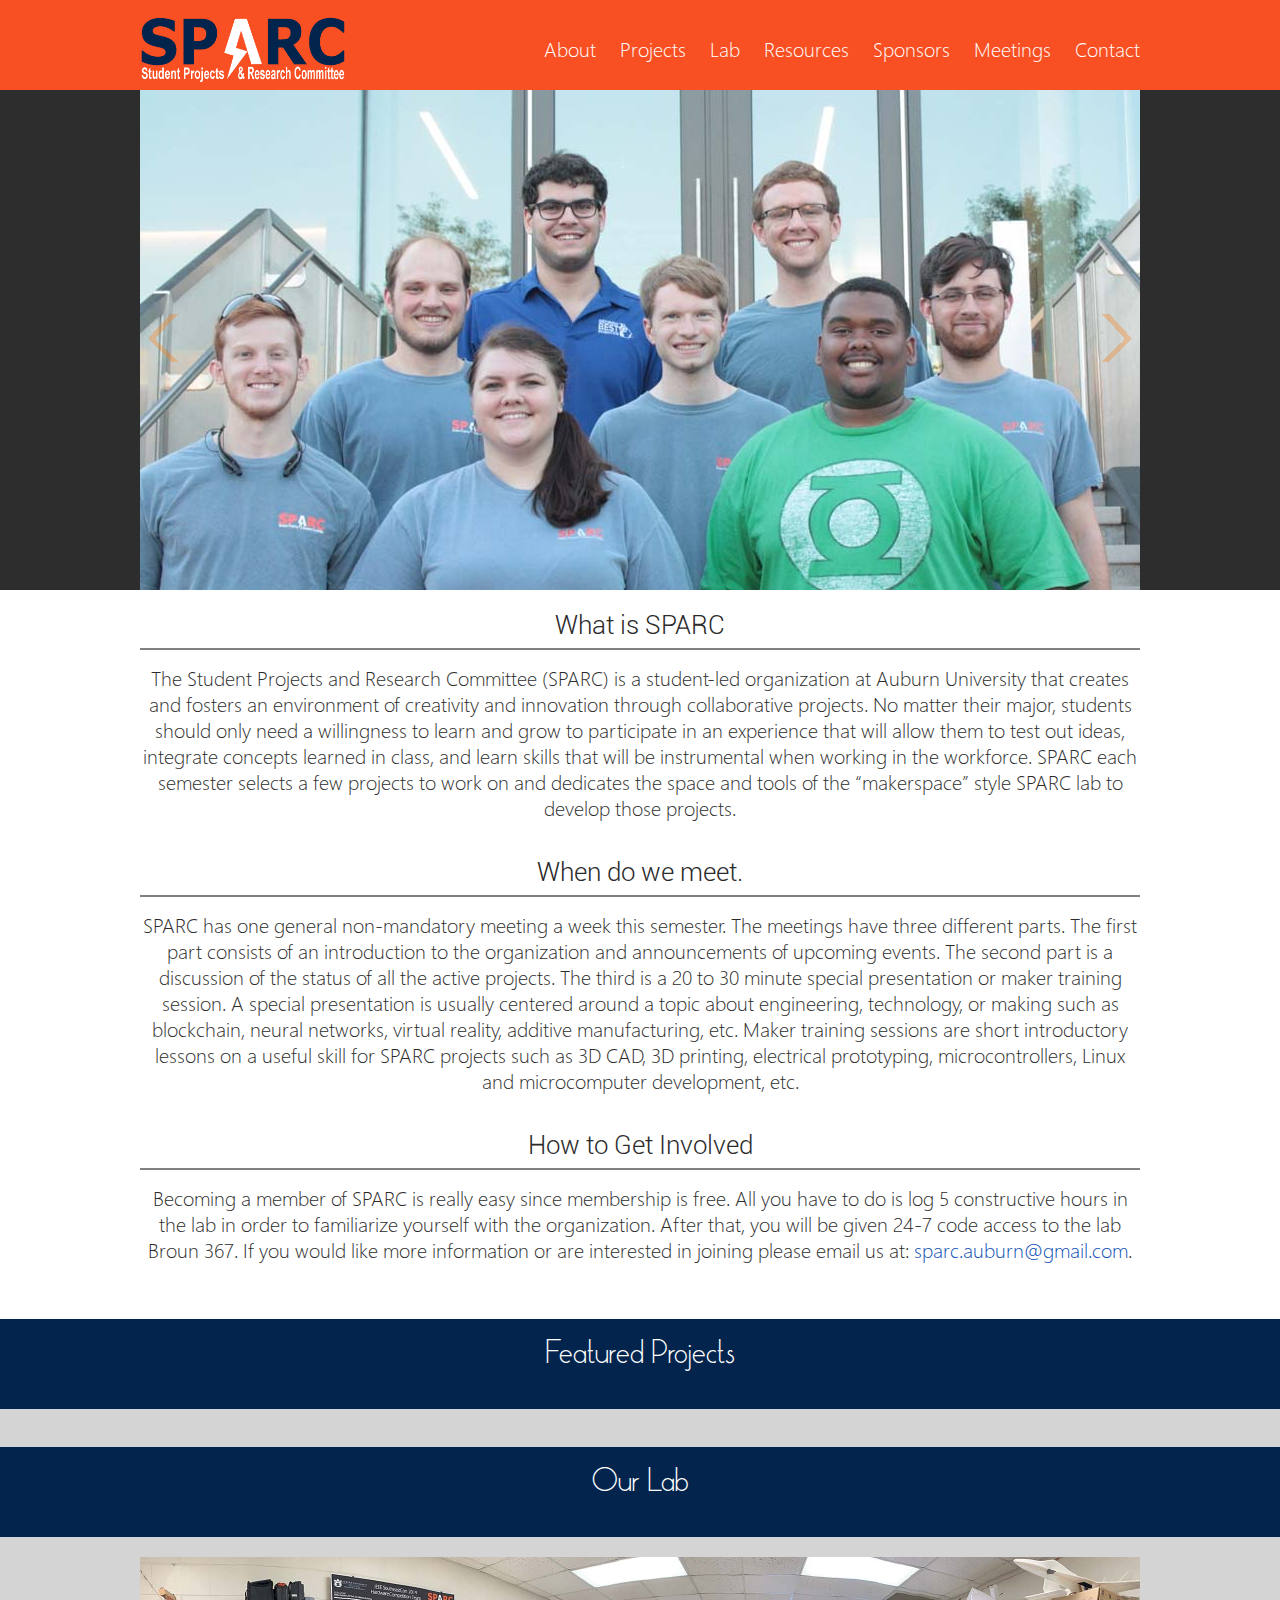
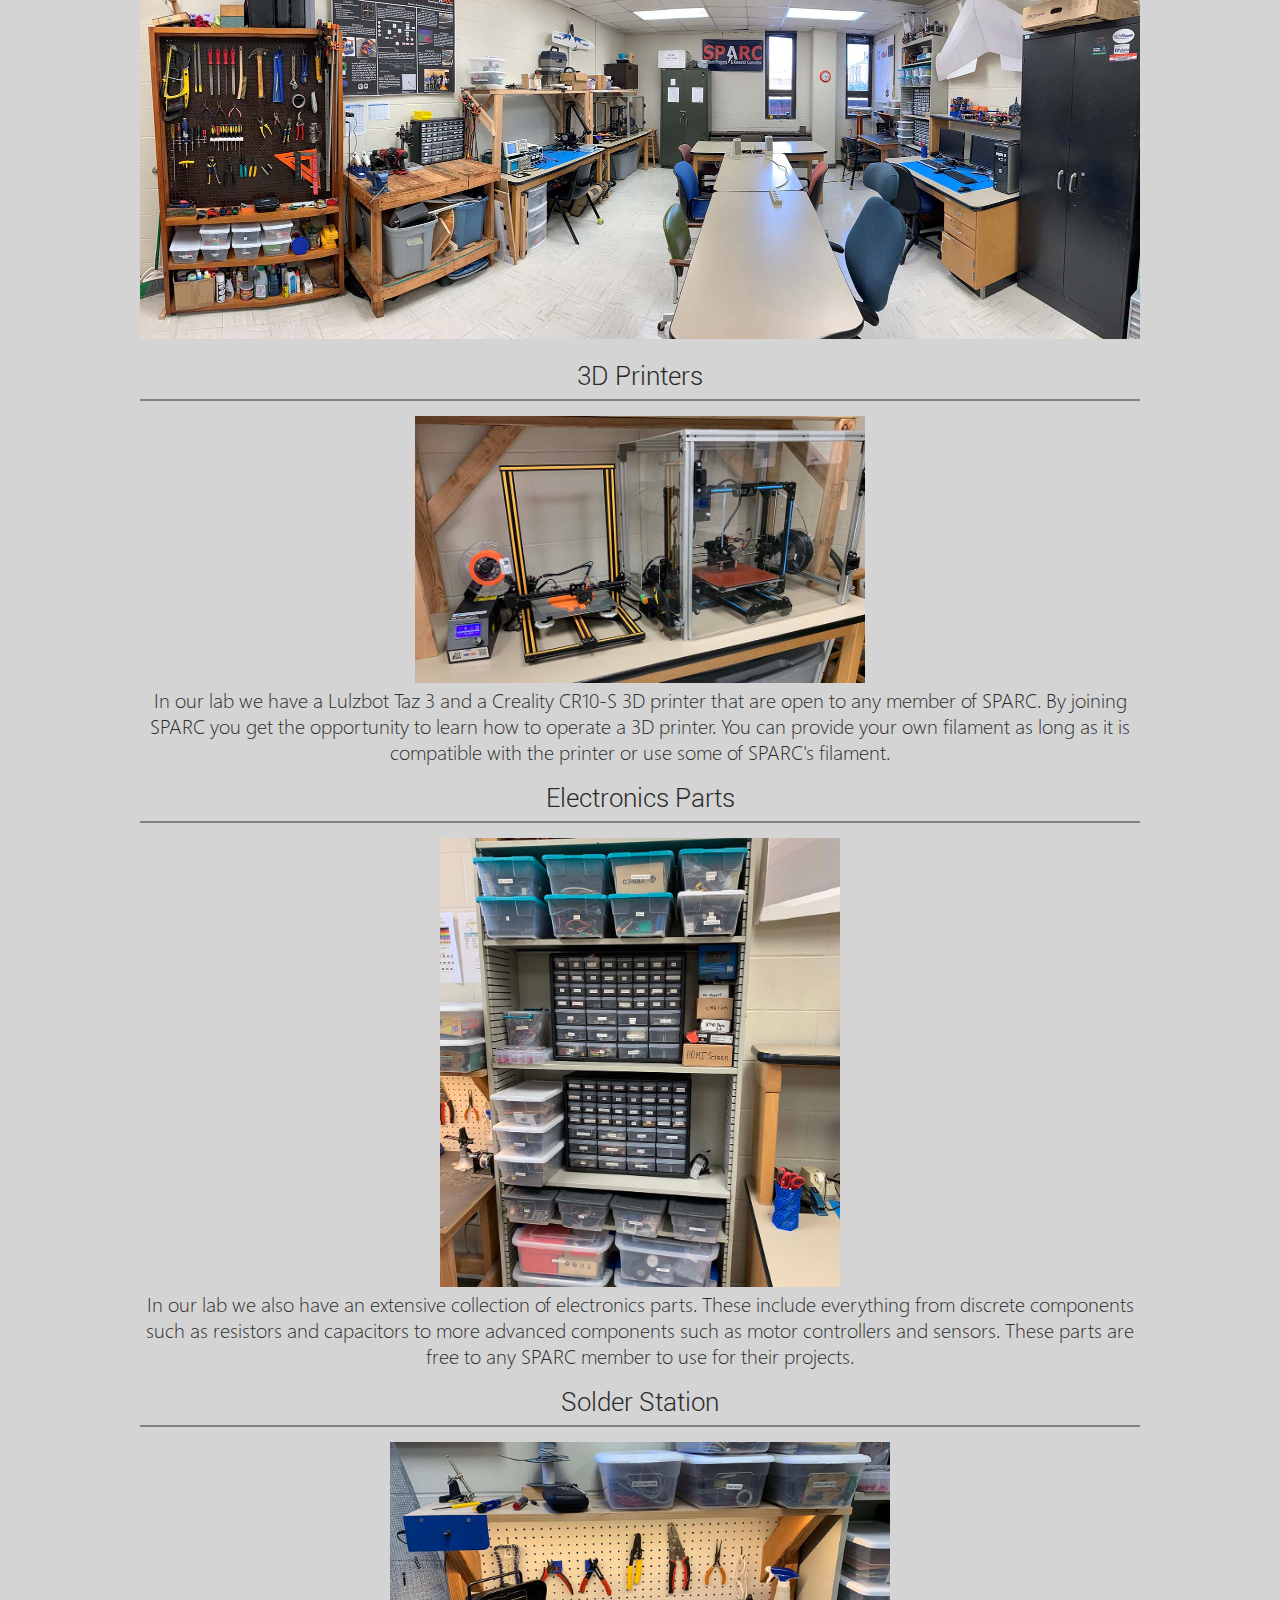
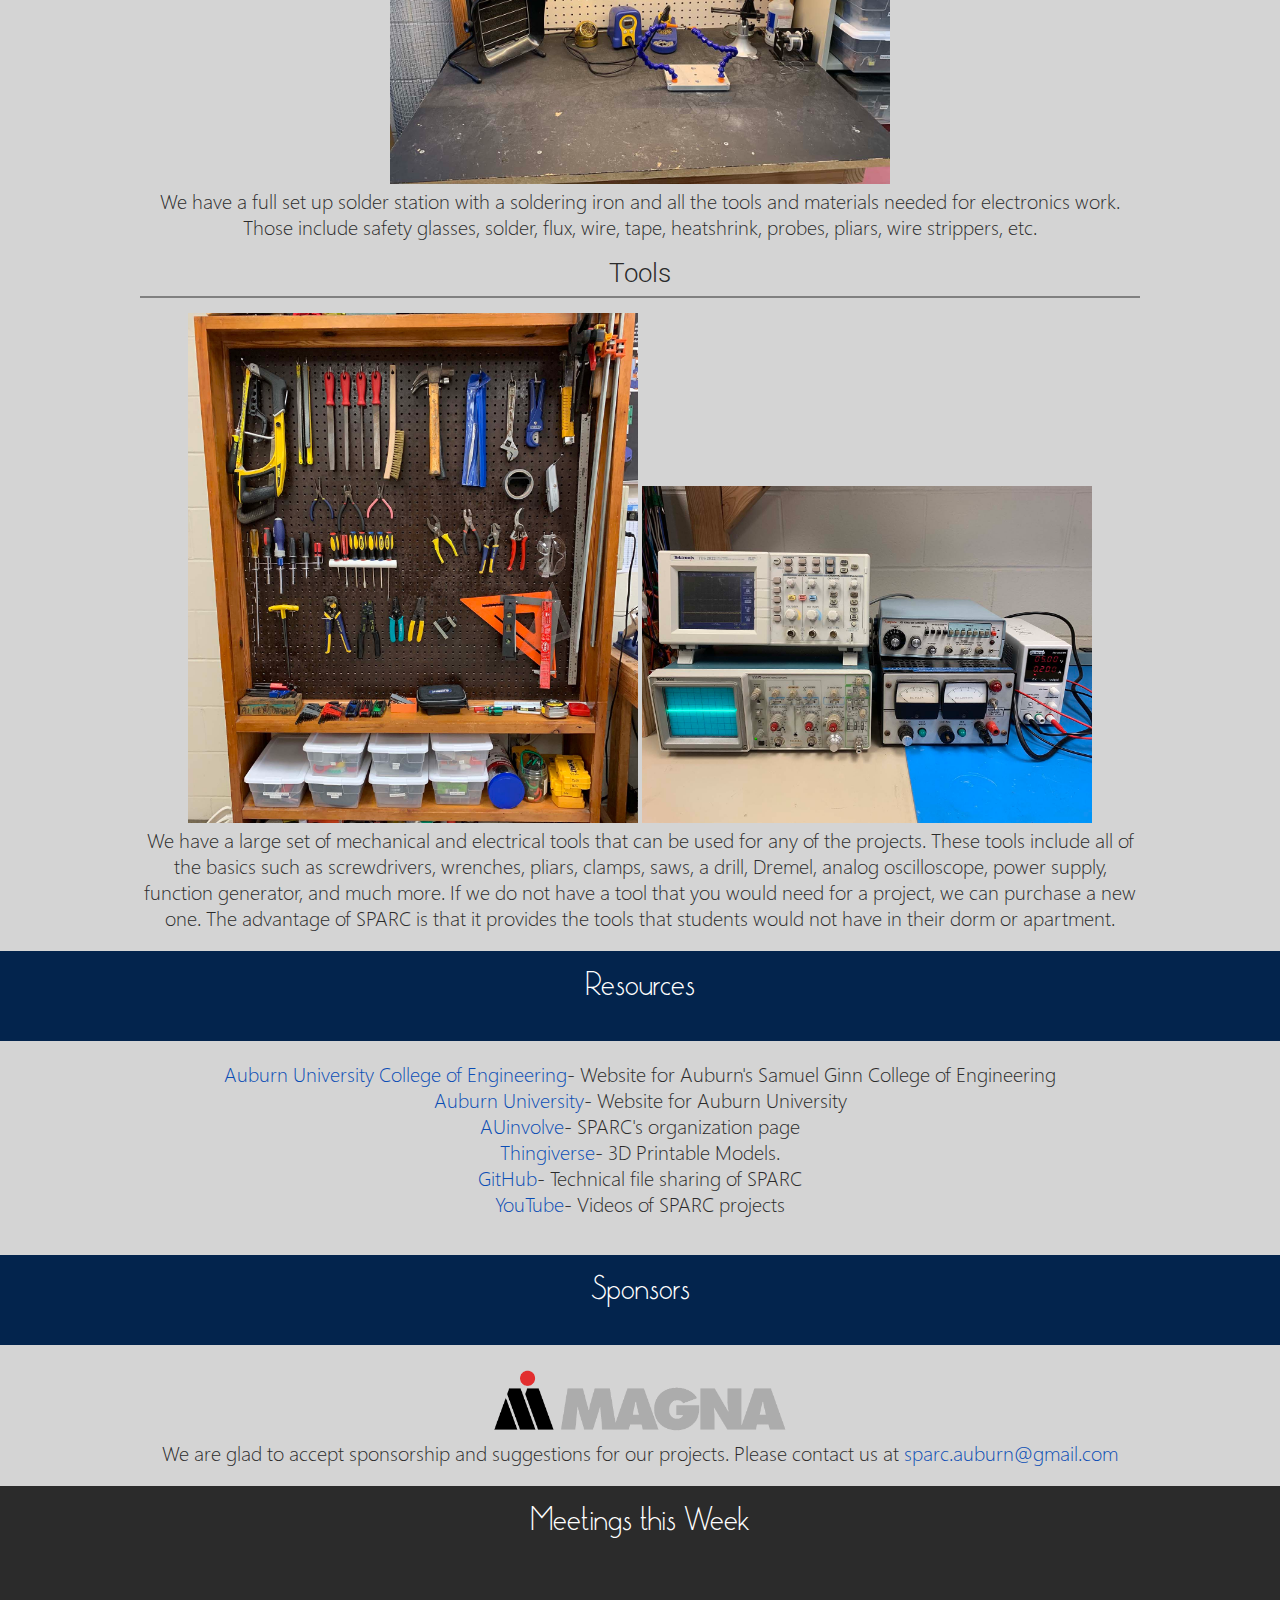
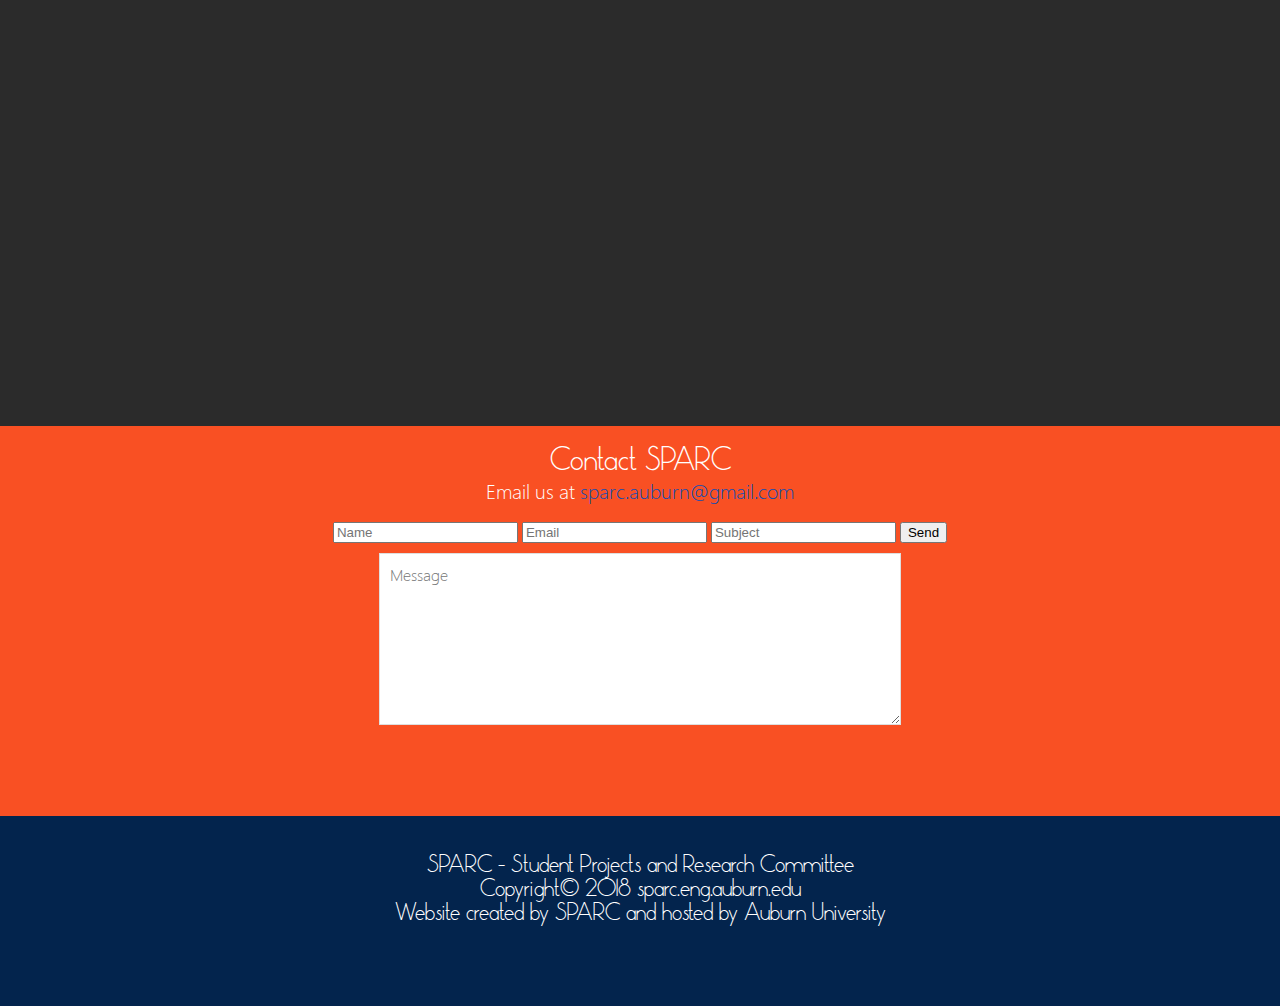
<file: current_website/index.html>
<!DOCTYPE html> <!---HTML5 Doctype////////-->
<html lang="en"> <!--HTML Opening Bracket-->
<!--Website originally created by: Matthew Castleberry////////////////////////////////////////////////-->

<head>
	<meta charset="utf-8"> <!--HTML5 Doctype-->
<!--Website Declarations-->
	<title>SPARC - Auburn University</title><!--Browser Window Title-->
	<meta name="description" content="SPARC which stands for Student Projects and Research Committee is Auburn University's makerspace.  It is a club that provides students with the opportunity to test out their own ideas, integrate concepts learned in class, compete with peers at other schools, and demonstrate their products to the public. SPARC provides the lab space, tools, materials, and funding for projects."/><!--Search Description-->
	<meta name="keywords" content="SPARC, SPARC Auburn, Auburn SPARC, Student Project and Research Committee, ausparc, Auburn University, Auburn, STEM, Electrical Engineering, Samuel Ginn College of Engineering" />  <!--Keywords-->
	<link rel="Shortcut Icon" type="image/ico" href="img/favicon.ico"> <!--Browser Window Icon-->
<!--Stylesheets/Javascript links-->
	<link rel="stylesheet" href="css/reset.css" type="text/css" media="screen"> <!-- Reset Styles  -->
	<link rel="stylesheet" href="css/style.css" type="text/css" media="screen"> <!-- Main Styles  -->
	<link href='http://fonts.googleapis.com/css?family=Sue+Ellen+Francisco|Annie+Use+Your+Telescope|Architects+Daughter' rel='stylesheet' type='text/css'>
	<link rel="stylesheet" href="css/jd.gallery.css" type="text/css" media="screen" charset="utf-8"><!--Slideshow-->
	<script src="scripts/mootools-1.2.1-core-yc.js" type="text/javascript"></script>
	<script src="scripts/mootools-1.2-more.js" type="text/javascript"></script>
	<script src="scripts/jd.gallery.js" type="text/javascript"></script>
	<script src="scripts/jd.gallery.transitions.js" type="text/javascript"></script>
	<script src="scripts/jd.gallery.transitions.js" type="text/javascript"></script>
	<script> <!--Google Analytics-->
  (function(i,s,o,g,r,a,m){i['GoogleAnalyticsObject']=r;i[r]=i[r]||function(){
  (i[r].q=i[r].q||[]).push(arguments)},i[r].l=1*new Date();a=s.createElement(o),
  m=s.getElementsByTagName(o)[0];a.async=1;a.src=g;m.parentNode.insertBefore(a,m)
  })(window,document,'script','//www.google-analytics.com/analytics.js','ga');

  ga('create', 'UA-74087561-1', 'auto');
  ga('send', 'pageview');
	</script>
<!--change-->

</head>

<body>

<!--Header and Navigation////////////////////////////////////////////////////-->
<article class="full" id="header">
	<div class="wrap">
		<img src="images/logo.gif" style="height:70px;position:relative;top:-5px;">
		<div id="navbar">
			<ul>
				<li><a href="#aboutsection">About</a></li>
				<li><a href="#projectssection">Projects</a></li>
				<li><a href="#labsection">Lab</a></li>
				<li><a href="#resourcessection">Resources</a></li>
				<li><a href="#sponsorssection">Sponsors</a></li>
				<li><a href="#meetingsection">Meetings</a></li>
				<li><a href="#contactsection">Contact</a></li>
			</ul>
		</div>
	</div>
</article>
<!--Begin Slideshow-->
	<script type="text/javascript">
			function startGallery() {
				var myGallery = new gallery($('myGallery'), {
					timed: true,
					defaultTransition: "fadeslideleft"
				});
			}
			window.addEvent('domready', startGallery);
	</script>
	<div id="slideshow">
			<div id="myGallery">
				<div class="imageElement">
					<a href="#" title="open image" class="open"></a>
					<img src="images/slideshow/1.jpg" class="full" alt=""/>
				</div>
				<div class="imageElement">
					<h3></h3>
					<p></p>
					<a href="#" title="open image" class="open"></a>
					<img src="images/slideshow/2.jpg" class="full" alt=""/>
				</div>
				<div class="imageElement">
					<h3></h3>
					<p></p>
					<a href="#" title="open image" class="open"></a>
					<img src="images/slideshow/3.jpg" class="full" alt=""/>
				</div>
				<div class="imageElement">
					<h3></h3>
					<p></p>
					<a href="#" title="open image" class="open"></a>
					<img src="images/slideshow/4.jpg" class="full" alt=""/>
				</div>
				<div class="imageElement">
					<h3></h3>
					<p></p>
					<a href="#" title="open image" class="open"></a>
					<img src="images/slideshow/5.jpg" class="full" alt=""/>
				</div>
				<div class="imageElement">
					<h3></h3>
					<p></p>
					<a href="#" title="open image" class="open"></a>
					<img src="images/slideshow/6.JPG" class="full" alt=""/>
				</div>
			</div>
		</div>
	<!--End Slideshow-->
<!--///////////////////////////////////////////////-About Section-////////-->
	<article class="full">
		<div class="wrap"><center>
			<h3><center>What is SPARC</center></h3><hr class="wide-line"  noshade/>
			<p>The Student Projects and Research Committee (SPARC) is a student-led organization at Auburn University that creates and fosters an environment of creativity and innovation through collaborative projects. No matter their major, students should only need a willingness to learn and grow to participate in an experience that will allow them to test out ideas, integrate concepts learned in class, and learn skills that will be instrumental when working in the workforce.  SPARC each semester selects a few projects to work on and dedicates the space and tools of the “makerspace” style SPARC lab to develop those projects.</p>
			<br><br>
			<h3><center>When do we meet.</center></h3><hr class="wide-line" noshade/>
			<p>SPARC has one general non-mandatory meeting a week this semester. The meetings have three different parts. The first part consists of an introduction to the organization and announcements of upcoming events. The second part is a discussion of the status of all the active projects. The third is a 20 to 30 minute special presentation or maker training session. A special presentation is usually centered around a topic about engineering, technology, or making such as blockchain, neural networks, virtual reality, additive manufacturing, etc. Maker training sessions are short introductory lessons on a useful skill for SPARC projects such as 3D CAD, 3D printing, electrical prototyping, microcontrollers, Linux and microcomputer development, etc.</p>
			<br><br>
			<h3><center>How to Get Involved</center></h3><hr class="wide-line" noshade/>
			<p>Becoming a member of SPARC is really easy since membership is free. All you have to do is log 5 constructive hours in the lab in order to familiarize yourself with the organization. After that, you will be given 24-7 code access to the lab Broun 367. If you would like more information or are interested in joining please email us at: <a href="mailto:sparc.auburn@gmail.com">sparc.auburn@gmail.com</a>.</p>
			<br>
			<br>
		</div>
	</article>			
<br>

<!--////////////////////////////////////////////////-Project Section-////////-->
<article class="full" id="titlebar" >
	<div class="wrap" id="projectssection">
		<center><h1 style="color:white;">Featured Projects</h1></center>
	</div>
</article>

<article class="full" id="projects">
	<br/>
	<script src="http://ajax.microsoft.com/ajax/jquery/jquery-1.4.2.min.js" type="text/javascript"></script>
	<script>
		var jq142 = jQuery.noConflict();
	</script>
	<script src="scripts/github.js" type="text/javascript"></script>
	<div class="wrap">
		<div class="center-column">
			<div class="columns">
				<div id="repos">
					<ul id="repo_list">
					</ul>
				</div>
			<div id="repo_content"></div>
			</div>
		</div>
	</div>
</article>
<!--///////////////////////////////////////////////-Our Lab-////////-->
<article class="full" id="titlebar"><center>
	<div class="wrap" id="labsection">
		<h1 style="color:white;">Our Lab</h1>
	</div>
</article>
<article class="full" id="resources"><center>
	<div class="wrap">
		<img src="images/labpanaroma.JPG" style="width:100%;"><br/><br/>
		<h3>3D Printers</h3> <hr class="wide-line" noshade/>
		<img src="images/3D Printer.JPG" style="width:45%;">
		<p>In our lab we have a Lulzbot Taz 3 and a Creality CR10-S 3D printer that are open to any member of SPARC.  By joining SPARC you get the opportunity to learn how to operate a 3D printer.  You can provide your own filament as long as it is compatible with the printer or use some of SPARC's filament.</p>
		<br/><h3>Electronics Parts</h3> <hr class="wide-line" noshade/>
		<img src="images/electronicsparts.JPG" style="width:40%;">
		<p>In our lab we also have an extensive collection of electronics parts.  These include everything from discrete components such as resistors and capacitors to more advanced components such as motor controllers and sensors.  These parts are free to any SPARC member to use for their projects.</p>
		<br/><h3>Solder Station</h3> <hr class="wide-line" noshade/>
		<img src="images/solderstation.JPG" style="width:50%;">
		<p>We have a full set up solder station with a soldering iron and all the tools and materials needed for electronics work.  Those include safety glasses, solder, flux, wire, tape, heatshrink, probes, pliars, wire strippers, etc.</p>
		<br/><h3>Tools</h3> <hr class="wide-line" noshade/>
		<img src="images/tools.JPG" style="width:45%;image-orientation: from-image;">
		<img src="images/electronictools.JPG" style="width:45%;">
		<p>We have a large set of mechanical and electrical tools that can be used for any of the projects.  These tools include all of the basics such as screwdrivers, wrenches, pliars, clamps, saws, a drill, Dremel, analog oscilloscope, power supply, function generator, and much more.  If we do not have a tool that you would need for a project, we can purchase a new one.  The advantage of SPARC is that it provides the tools that students would not have in their dorm or apartment.</p>
	</div>
</article>

<!--///////////////////////////////////////////////-Resources-////////-->
<article class="full" id="titlebar">
	<div class="wrap" id="resourcessection"><center>
		<h1 style="color:white;">Resources</h1>
	</div>
</article>
<article class="full" id="resources"><center>
	<div class="wrap"><center>
		<p>
			<a href="http://www.eng.auburn.edu/">Auburn University College of Engineering</a>- Website for Auburn's Samuel Ginn College of Engineering<br>
			<a href="http://www.auburn.edu/">Auburn University</a>- Website for Auburn University<br>			
			<a href="https://auburn.collegiatelink.net/organization/SPARC">AUinvolve</a>- SPARC's organization page<br>
			<a href="https://www.thingiverse.com/groups/sparc/things">Thingiverse</a>- 3D Printable Models.<br>
			<a href="https://github.com/SPARC-Auburn">GitHub</a>- Technical file sharing of SPARC	<br>			
			<a href="https://www.youtube.com/channel/UChy2Yfn_cgeQE6An8ifg5mw?ab_channel=SPARCAuburn">YouTube</a>- Videos of SPARC projects<br>		
		</p><br>
		<!-- <p><b>T-Shirt Order Pay Pal:</b></p>
		<form action="https://www.paypal.com/cgi-bin/webscr" method="post" target="_top">
		<input type="hidden" name="cmd" value="_s-xclick">
		<input type="hidden" name="hosted_button_id" value="L7MV2T9BAMWKU">
		<table>
		<tr><td><input type="hidden" name="on0" value="Sizes"></td></tr><tr><td><select name="os0">
		                <option value="Reg - XL">Reg - XL $11.00 USD</option>
		                <option value="2XL">2XL $12.00 USD</option>
		                <option value="3XL">3XL $13.00 USD</option>
		</select> </td></tr>
		</table>
		<input type="hidden" name="currency_code" value="USD">
		<input type="image" src="https://www.paypalobjects.com/en_US/i/btn/btn_buynow_SM.gif"border="0" name="submit" class="paypal" alt="PayPal - The safer, easier way to pay online!" >
		<img alt="" border="0" src="https://www.paypalobjects.com/en_US/i/scr/pixel.gif" width="1" height="1">
		</form> -->
	</div>
</article>

<article class="full" id="titlebar">
	<div class="wrap" id="sponsorssection"><center>
		<h1 style="color:white;">Sponsors</h1>
	</div>
</article>

<article class="full" id="sponsors"><center>
	<div class="wrap">
			<img src="images/sponsors/magna.gif" href="https://www.magna.com/" style="width:300px;">
		<p>We are glad to accept sponsorship and suggestions for our projects. Please contact us at <a href="mailto:sparc.auburn@gmail.com">sparc.auburn@gmail.com</a></p>
	</div>
</article>

<article class="full" id="meetingsection"><center>
	<div class="wrap">
		<h1 style="color:white;">Meetings this Week</h1><br />
		<iframe src="https://calendar.google.com/calendar/embed?src=sparc.auburn%40gmail.com&amp;ctz=America/Chicago;showTitle=0&amp;showPrint=0&amp;height=600&amp;wkst=1&amp;bgcolor=%23ffffff&amp;mode=WEEK&amp;" style="border: 0" width="800" height="400" frameborder="0" scrolling="no"></iframe>
	</div>
</article>

<article class="full" id="contactsection"><center>
	<div class="wrap"><center>
		<h1 style="color:white;">Contact SPARC</h1>
		<p style="color:white;">Email us at <a href="mailto:sparc.auburn@gmail.com">sparc.auburn@gmail.com</a></p><br>
		
		<form action="MAILTO:sparc.auburn@gmail.com" method="post" enctype="text/plain" id="contactinput">
			<center>
			<input name="name" placeholder="Name">
			<input name="email" type="email" placeholder="Email">
			<input name="subject" placeholder="Subject">
			<input id="submit" name="submitbutton" type="submit" value="Send" css="  width:100px;height:40px;">
		<textarea name="message" placeholder="Message"></textarea>
    </form>
	</div>
</article>

<article class="full" id="footer">
	<div class="wrap" style="text-align:center">
			<br>
			<h4>SPARC - Student Projects and Research Committee</h4>
			<h4>Copyright&#169; 2018 sparc.eng.auburn.edu</h4>
			<h4>Website created by SPARC and hosted by Auburn University</h4>
	</div>
</article>
</body>
</html>
</file>
<file: current_website/css/style.css>
﻿﻿/* Getting the new tags to behave */
article, aside, audio, canvas, command, datalist, details, embed, figcaption, figure, footer, header, hgroup, keygen, meter, nav, output, progress, section, source, video{ display: block; }
mark, rp, rt, ruby, summary, time{ display: inline }

/* Site-wide properties ======================================================== */
html, body {
  height: 100%;
  width: 100%;
  padding: 0;
  margin: 0;
}
@font-face {
    font-family: "Roboto";
    src: url(fonts/Roboto-Light.ttf);
}
@font-face {
    font-family: "HarabaraHand";
    src: url(fonts/HarabaraHand.ttf);
}
@font-face {
    font-family: "Pistara";
    src: url(fonts/Pistara.otf);
}
@font-face {
    font-family: "weblysleekuil";
    src: url(fonts/weblysleekuil.ttf);
}
h1{font-family: 'Pistara',cursive; font-weight: normal; font-size:32px; color:#2B2B2B;}
h2{font-family: 'Pistara',sans-serif; font-weight: normal; font-size:36px; color:#2B2B2B;}
h3{font-family: 'Roboto', sans-serif; font-weight: normal; font-size: 26px; color:#2B2B2B;}
h4{font-family: 'Pistara',cursive; font-weight: normal; font-size:24px; color:white;}
h5{font-family: 'weblysleekuil', sans-serif;font-size: 15px; font-weight: bold; color:#2B2B2B;}
h6{font-family: 'weblysleekuil', sans-serif;font-size: 15px; font-weight:normal; color:#2B2B2B;}
p{font-family: 'weblysleekuil', sans-serif; font-size: 20px; font-weight: normal; line-height:130%; color:#2B2B2B;}
li{font-family: 'weblysleekuil', sans-serif;font-weight: normal;font-size: 15px;-webkit-text-stroke: 0.01px;-webkit-font-smoothing: antialiased;color:#2B2B2B;margin-left:20px;}

A:link {text-decoration: none;color:#0a4db5;}
A:visited {text-decoration: none;color:#0a4db5;}
A:active {text-decoration: none;color:#0a4db5;}
A:hover {text-decoration: underline,overline;  color:#F28652;}
#contact A:hover {text-decoration: underline,overline;  color:#FFFFFF;}

/* For mobile phones: */
[class*="col-"] {
    width: 100%;
}

@media only screen and (min-width: 600px) {
    /* For tablets: */
	.columns {
		-webkit-columns: 100px 2; /* Chrome, Safari, Opera */
		-moz-columns: 100px 2; /* Firefox */
		columns: 100px 2;	
	}
	li{font-family: 'weblysleekuil', sans-serif;font-weight: normal;font-size: 20px;-webkit-text-stroke: 0.01px;-webkit-font-smoothing: antialiased;color:#2B2B2B;margin-left:20px;}
}

@media only screen and (min-width: 768px) {
    /* For desktop: */
	.columns {
		-webkit-columns: 100px 3; /* Chrome, Safari, Opera */
		-moz-columns: 100px 3; /* Firefox */
		columns: 100px 3;	
	}
	li{font-family: 'weblysleekuil', sans-serif;font-weight: normal;font-size: 15px;-webkit-text-stroke: 0.01px;-webkit-font-smoothing: antialiased;color:#2B2B2B;margin-left:20px;}
}
/* Basic Structure ============================================================= */
.wrap{
  margin: 0 auto;
  position: relative;
  max-width: 1000px;
  width:95%;
	height: 100%;
}
#navbar{
	position:absolute;
	right:0;
	top:0;
}
#navbar ul{
	list-style-type:none;
	margin-top:15px;
	padding:0;
	overflow:hidden;
}
#navbar li{
	display:inline;
	font-size:20px;
}
#navbar a{
	color:white;
}
.box{
	top:0;
	background-color:white;
	margin-left:0;
	/*margin-top:10px;
  display: inline-block;*/
	margin-bottom:10px;
	-webkit-column-break-inside: avoid;
	-moz-column-break-inside: avoid;
	column-break-inside: avoid;
	overflow: hidden; /* fix for Firefox */
	padding:10px;

}
#about .box{
	top:0;
	height:400px;
}
.wide-line {
  margin-bottom:15px;
}
li.box li{
	margin-left:15px;
}
div.column{
	position:relative;
	width:50;
	float:left;
	-webkit-column-count: 3; /* Chrome, Safari, Opera */
    -moz-column-count: 3; /* Firefox */
    column-count: 3;
    -webkit-column-gap: 20px; /* Chrome, Safari, Opera */
    -moz-column-gap: 20px; /* Firefox */
    column-gap: 20px;
	-webkit-column-fill: auto;
	-moz-column-fill: auto;
	column-fill: auto;
}
div.column p{
	font-size:18px;
}
div.year{
	width: 1000px;
	overflow: hidden;
	margin-top:10px;
}
article{
	z-index: 0;
	margin: 0 auto;
        float: left;
}
article.full{
	position:relative;
	top:0;
	left:0;
	padding-top:20px;
	padding-bottom:20px;
  	float: left;
  	width: 100%;
  	min-width: 1000px;
	overflow: hidden;
}
article.full h2{
	margin-top:10px;
}
#header{
  margin: 0 auto;
  position:relative;
	height:50px;
	background-color:#f95023;
  width: 100%;
  min-width: 1000px;
}
#about{

	height:600px;
	background-color:#D4D4D4;
}
#titlebar{
	height:50px;
	background-color:#03244d;
	color:white;
}
#subtitlebar{
	height:50px;
	background-color:#2B2B2B;
	color:white;
}
#projects{
	padding-top:0px;
	background-color:#D4D4D4;
}
#one{
	padding-top:0px;
	background-color:#D4D4D4;
}
#two{
	padding-top:0px;
	background-color:#D4D4D4;
}
#three{
	padding-top:0px;
	background-color:#D4D4D4;
}
#four{
	padding-top:0px;
	background-color:#D4D4D4;
}
#resources{

	background-color:#D4D4D4;
}
#sponsors{

	background-color:#D4D4D4;
}
#meetingsection{
	height:500px;
	background-color:#2b2b2b;
}

#contactsection{
	height:350px;
	background-color:#f95023;
}
#footer{
	height:150px;
	background-color:#03244d;
}
#contact input, textarea {
  width:500px;
  height:25px;
  background:white;
  border:1px solid #dedede;
  padding:10px;
  margin-top:10px;
  font-size:16px;
  font-family: 'weblysleekuil';
  color:#2B2B2B;
}
textarea {
	height:150px;
	font-family: 'weblysleekuil';
	background:white;
}
input:focus, textarea:focus {
  border:1px solid #0a4db5;
	color:#2B2B2B;
}
#submitbutton {
  border:none;
  margin-top:10px;
  cursor:pointer;
	background-color:#2B2B2B;
	color:white;
}
#submitbutton:hover {
	background-color:black;
}
input.paypal    {width:96px;}

#myBtn {
	display: none;
	position: fixed;
	bottom: 20px;
	right: 30px;
	z-index: 99;
	border: none;
	outline: none;
	background-color: #2B2B2B;
	color: white;
	cursor: pointer;
	padding: 15px;
	border-radius: 10px;
  }

  #myBtn:hover {
	background-color: #0a4db5
  }
</file>
<file: current_website/css/jd.gallery.css>
#slideshow
{
	background-color:#2D2D2D;
	width:100%;
	
}
#myGallery, #myGallerySet, #flickrGallery
{
	width: 1000px;
	height: 500px;
	z-index:5;
    margin: 0 auto;
	
}

.jdGallery a
{
	outline:0;
}

#flickrGallery
{
	width: 500px;
	height: 334px;
}

#myGallery img.thumbnail, #myGallerySet img.thumbnail
{
	display: none;
}

.jdGallery
{
	overflow: hidden;
	position: relative;
}

.jdGallery img
{
	border: 0;
	margin: 0;
}

.jdGallery .slideElement
{
	width: 100%;
	height: 100%;
	background-color: #000;
	background-repeat: no-repeat;
	background-position: center center;
	background-image: url('img/loading-bar-black.gif');
}

.jdGallery .loadingElement
{
	width: 100%;
	height: 100%;
	position: absolute;
	left: 0;
	top: 0;
	background-color: #000;
	background-repeat: no-repeat;
	background-position: center center;
	background-image: url('img/loading-bar-black.gif');
}

.jdGallery .slideInfoZone
{
	position: absolute;
	z-index: 10;
	width: 100%;
	margin: 0px;
	left: 0;
	bottom: 0;
	height: 90px;
	background-color: #000000;
	color: #ffffff;
	text-indent: 0;
	overflow: hidden;
}

* html .jdGallery .slideInfoZone
{
	bottom: -1px;
}

.jdGallery .slideInfoZone h2
{
	padding: 0;
	font-size: 19px;
	margin: 2px 5px;
	font-weight: bold;
	color: inherit;
}

.jdGallery .slideInfoZone p
{
	padding: 0;
	width: 70%;
	font-size: 16px;
	margin: 2px 5px;
	font-weight: normal;
	color: inherit;
}

.jdGallery div.carouselContainer
{
	position: absolute;
	height: 135px;
	width: 100%;
	z-index: 10;
	margin: 0px;
	left: 0;
	top: 0;
}

.jdGallery a.carouselBtn
{
	position: absolute;
	bottom: 0;
	right: 30px;
	height: 20px;
	width: 50px; background: url('img/carousel_btn.gif') no-repeat;
	text-align: center;
	padding: 0 10px;
	font-size: 13px;
	background: #fff;
	color: #000;
	cursor: pointer;
}
.jdGallery a.carouselBtn:hover
{
	background: #e6b222;
}
.jdGallery .carousel
{
	position: absolute;
	width: 100%;
	margin: 0px;
	left: 0;
	top: 0;
	height: 115px;
	background: #fff;
	color: #000;
	text-indent: 0;
	overflow: hidden;
}

.jdExtCarousel
{
	overflow: hidden;
	position: relative;
}

.jdGallery .carousel .carouselWrapper, .jdExtCarousel .carouselWrapper
{
	position: absolute;
	width: 100%;
	height: 78px;
	top: 10px;
	left: 0;
	overflow: hidden;
}

.jdGallery .carousel .carouselInner, .jdExtCarousel .carouselInner
{
	position: relative;
}

.jdGallery .carousel .carouselInner .thumbnail, .jdExtCarousel .carouselInner .thumbnail
{
	cursor: pointer;
	background: #000;
	background-position: center center;
	float: left;
	border: solid 1px #fff;
}

.jdGallery .wall .thumbnail, .jdExtCarousel .wall .thumbnail
{
	margin-bottom: 10px;
}

.jdGallery .carousel .label, .jdExtCarousel .label
{
	font-size: 13px;
	position: absolute;
	bottom: 5px;
	left: 10px;
	padding: 0;
	margin: 0;
}

.jdGallery .carousel .wallButton, .jdExtCarousel .wallButton
{
	font-size: 10px;
	position: absolute;
	bottom: 5px;
	right: 10px;
	padding: 1px 2px;
	margin: 0;
	background: #222;
	border: 1px solid #888;
	cursor: pointer;
}

.jdGallery .carousel .label .number, .jdExtCarousel .label .number
{
	color: #b5b5b5;
}

.jdGallery a
{
	font-size: 100%;
	text-decoration: none;
	color: inherit;
}

.jdGallery a.right, .jdGallery a.left
{
	position: absolute;
	height: 99%;
	width: 25%;
	cursor: pointer;
	z-index:10;
	filter:alpha(opacity=30);
	-moz-opacity:0.3;
	-khtml-opacity: 0.3;
	opacity: 0.3;
}

* html .jdGallery a.right, * html .jdGallery a.left
{
	filter:alpha(opacity=50);
}

.jdGallery a.right:hover, .jdGallery a.left:hover
{
	filter:alpha(opacity=100);
	-moz-opacity:1;
	-khtml-opacity: 1;
	opacity: 1;
}

.jdGallery a.left
{
	left: 0;
	top: 0;
	background: url('img/fleche1.png') no-repeat center left;
}

* html .jdGallery a.left { background: url('img/fleche1.gif') no-repeat center left; }

.jdGallery a.right
{
	right: 0;
	top: 0;
	background: url('img/fleche2.png') no-repeat center right;
}

* html .jdGallery a.right { background: url('img/fleche2.gif') no-repeat center right; }

.jdGallery a.open
{
	left: 0;
	top: 0;
	width: 100%;
	height: 100%;
}

.withArrows a.open
{
	position: absolute;
	top: 0;
	left: 25%;
	height: 99%;
	width: 50%;
	cursor: pointer;
	z-index: 10;
	background: none;
	-moz-opacity:0.8;
	-khtml-opacity: 0.8;
	opacity: 0.8;
}



* html .withArrows a.open:hover { background: url('img/open.gif') no-repeat center center;
	filter:alpha(opacity=80); }
	
	
/* Gallery Sets */

.jdGallery a.gallerySelectorBtn
{
	z-index: 15;
	position: absolute;
	top: 0;
	left: 30px;
	height: 20px;
	/*width: 100px; background: url('img/carousel_btn.gif') no-repeat;*/
	text-align: center;
	padding: 0 10px;
	font-size: 13px;
	background: #333;
	color: #ffffff;
	cursor: pointer;
	opacity: .4;
	-moz-opacity: .4;
	-khtml-opacity: 0.4;
	filter:alpha(opacity=40);
}

.jdGallery .gallerySelector
{
	z-index: 20;
	width: 100%;
	height: 100%;
	position: absolute;
	top: 0;
	left: 0;
	background: #000;
}

.jdGallery .gallerySelector h2
{
	margin: 0;
	padding: 10px 20px 10px 20px;
	font-size: 20px;
	line-height: 30px;
	color: #fff;
}

.jdGallery .gallerySelector .gallerySelectorWrapper
{
	overflow: hidden;
}

.jdGallery .gallerySelector .gallerySelectorInner div.galleryButton
{
	margin-left: 10px;
	margin-top: 10px;
	border: 1px solid #888;
	padding: 5px;
	height: 40px;
	color: #fff;
	cursor: pointer;
	float: left;
}

.jdGallery .gallerySelector .gallerySelectorInner div.hover
{
	background: #333;
}

.jdGallery .gallerySelector .gallerySelectorInner div.galleryButton div.preview
{
	background: #000;
	background-position: center center;
	float: left;
	border: none;
	width: 40px;
	height: 40px;
	margin-right: 5px;
}

.jdGallery .gallerySelector .gallerySelectorInner div.galleryButton h3
{
	margin: 0;
	padding: 0;
	font-size: 12px;
	font-weight: normal;
}

.jdGallery .gallerySelector .gallerySelectorInner div.galleryButton p.info
{
	margin: 0;
	padding: 0;
	font-size: 12px;
	font-weight: normal;
	color: #aaa;
}
</file>
